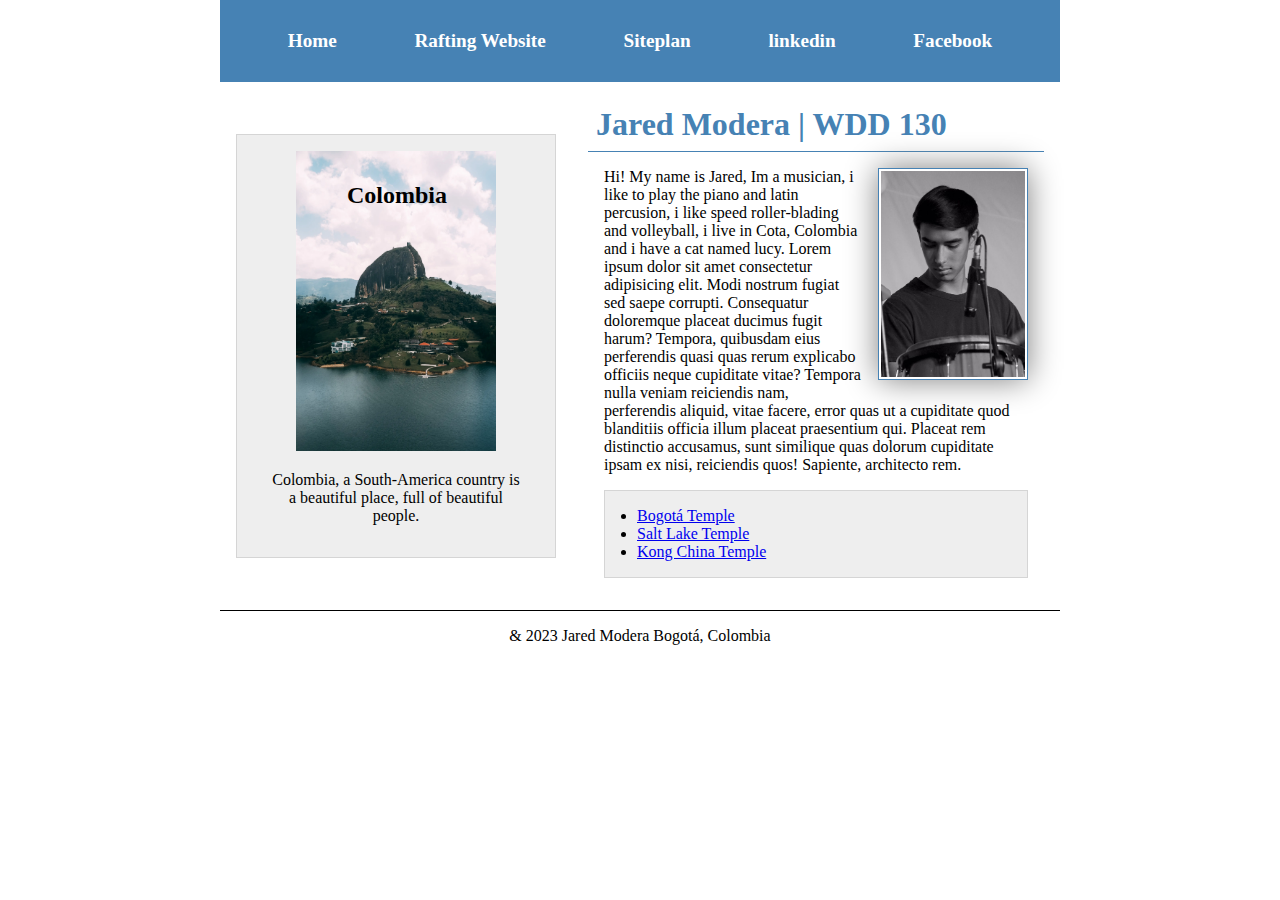
<file: index.html>
<!DOCTYPE html>
<html lang="en-US">
<head>
    <meta charset="utf-8">
    <meta name="viewport" content="width=device-width,initial-scale=1.0">
    <title>Jared Modera | WDD 130</title>
    <meta name="description" content="musician page work">
    <meta name="author" content="Jared Modera">
    <link rel="stylesheet" href="styles/styles.css">
</head>

<body>
    <header>
        <nav>
            <a href="#">Home</a>
            <a href="wwr/">Rafting Website</a>
            <a href="ww/site-plan-rafting.html">Siteplan</a>
            <a href="https://linkedin.com">linkedin</a>
            <a href="https://facebook.com">Facebook</a>
        </nav>
    </header>
    <div class="grid">
    <main>
        <h1>Jared Modera | WDD 130</h1>
        <img src="images/profile.jpg" alt="young man playing congas" width="200">
        <p>Hi! My name is Jared, Im a musician, i like to play the piano and latin percusion, i like speed roller-blading and volleyball, i live in Cota, Colombia and i have a cat named lucy. Lorem ipsum dolor sit amet consectetur adipisicing elit. Modi nostrum fugiat sed saepe corrupti. Consequatur doloremque placeat ducimus fugit harum? Tempora, quibusdam eius perferendis quasi quas rerum explicabo officiis neque cupiditate vitae? Tempora nulla veniam reiciendis nam, perferendis aliquid, vitae facere, error quas ut a cupiditate quod blanditiis officia illum placeat praesentium qui. Placeat rem distinctio accusamus, sunt similique quas dolorum cupiditate ipsam ex nisi, reiciendis quos! Sapiente, architecto rem. </p>
    <ul class="box indent">
        <li><a href="https://www.churchofjesuschrist.org/temples/details/bogota-colombia-temple?lang=eng" target="_blank">Bogotá Temple</a></li>
        <li><a href="https://www.churchofjesuschrist.org/temples/details/salt-lake-temple?lang=eng" target="_blank">Salt Lake Temple</a></li>
        <li><a href="https://www.churchofjesuschrist.org/temples/details/hong-kong-china-temple?lang=eng" target="_blank"> Kong China Temple</a></li>
    </ul>
    </main>
    <aside class="box">
        <h2>Colombia</h2>
        <img src="images/Peñon-Colombia.webp" alt="Peñon of Colombia">
        <p>Colombia, a South-America country is a beautiful place, full of beautiful people. </p>
    </aside>
    </div>
    <footer>
        <p>&amp; 2023 Jared Modera Bogotá, Colombia</p>
    </footer>
</body>
<!-- 03/05/2023 -->
</html>
</file>
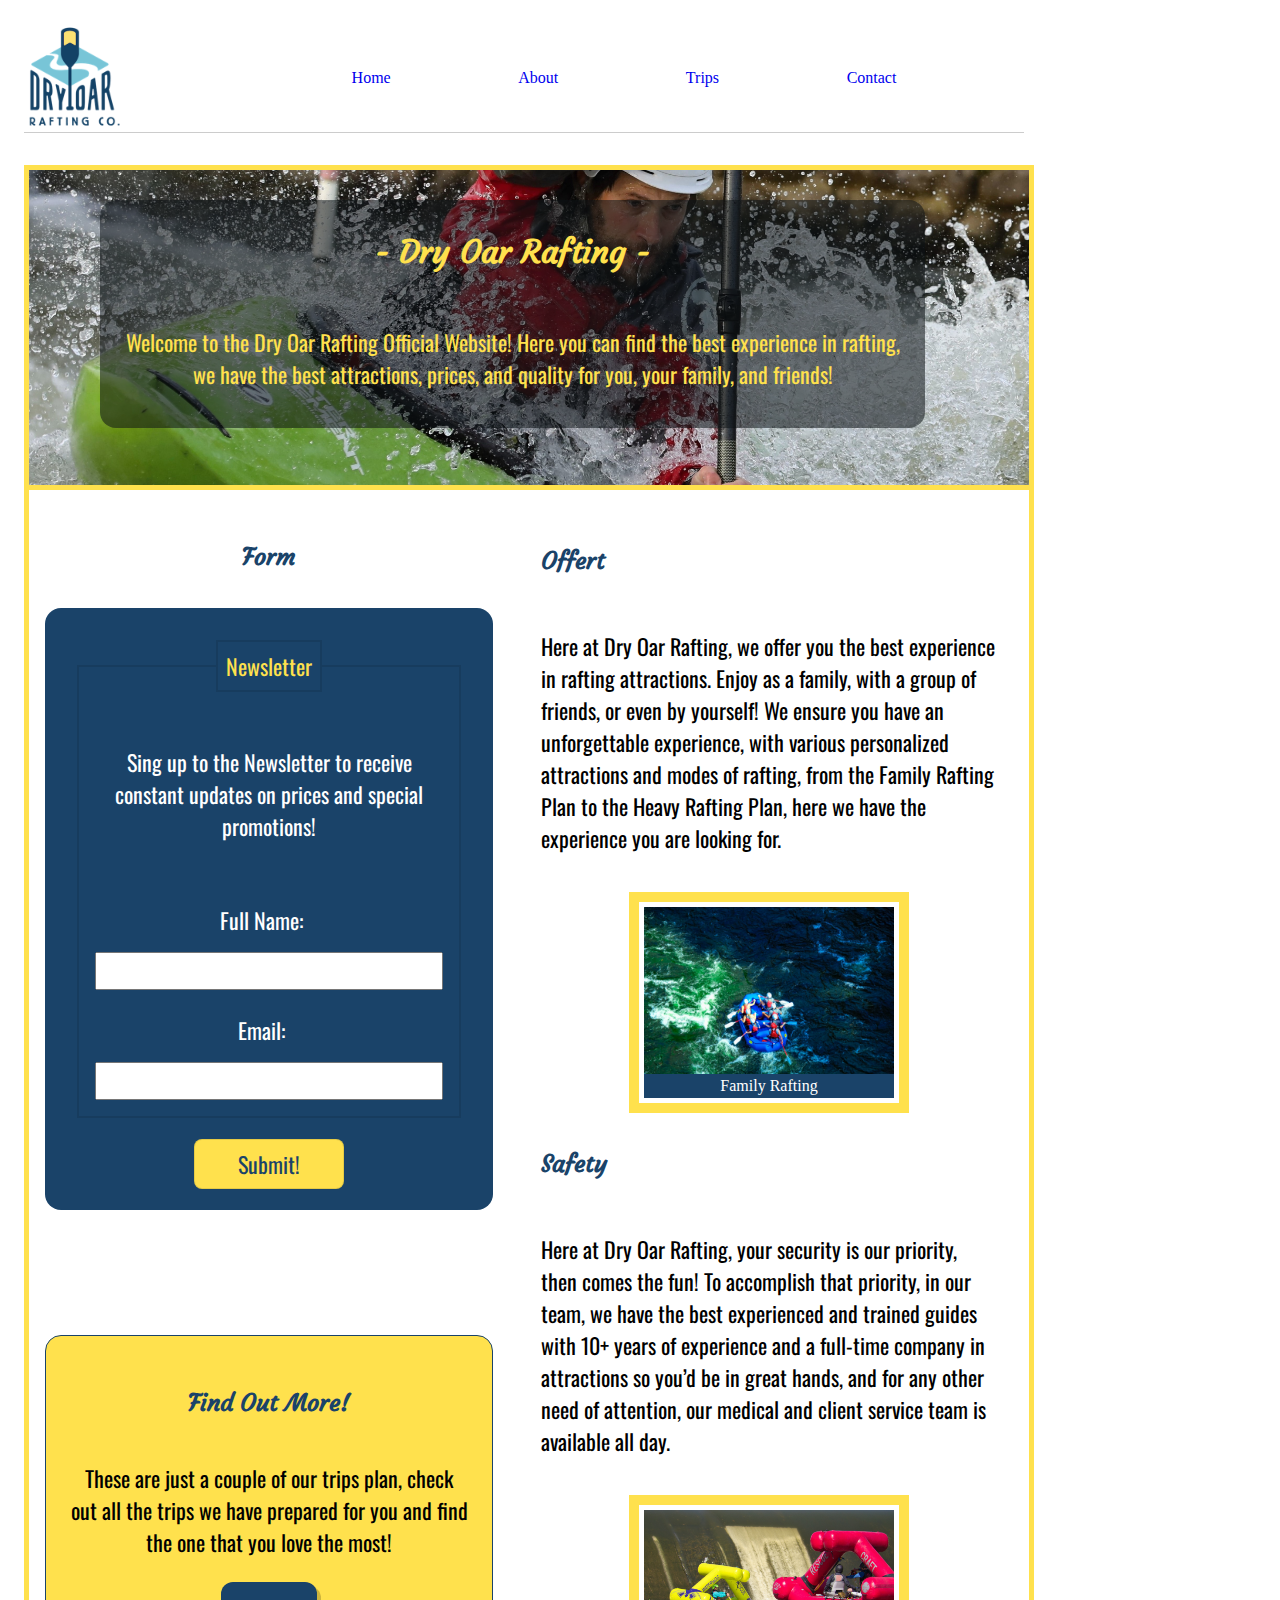
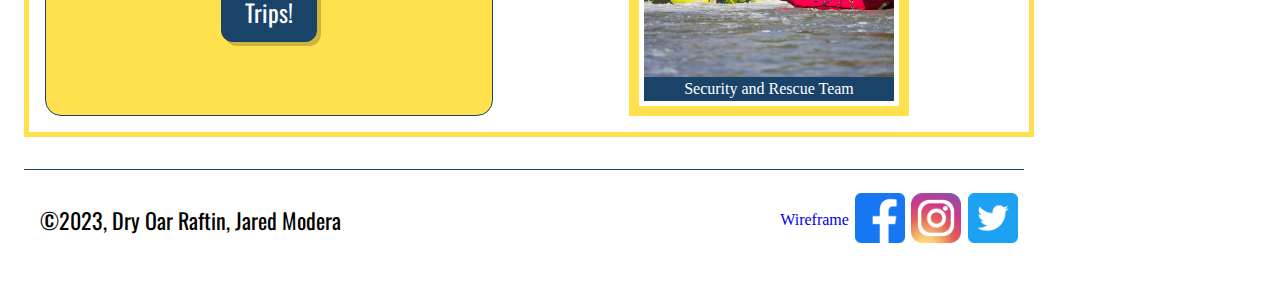
<file: wwr/index.html>
<!DOCTYPE html>
<html lang="en-US">
<head>
    <meta charset="UTF-8">
    <meta name="viewport" content="width=device-width, initial-scale=1.0">
    <title>Dry Oar Rafting - Index Page</title>
    <meta name="description" content="Welcome to our White Water Rafting Family! Find out more about us.">
    <meta name="author" content="Jared Modera">
    <link rel="stylesheet" href="styles/rafting.css">
</head>
<body>
    <header class="grid_1">
        <img src="images/logo.png" alt="Logo">
        <nav>
            <a href="index.html">Home</a>
            <a href="about.html">About</a>
            <a href="trips.html">Trips</a>
            <a href="contact.html">Contact</a>
        </nav>
    </header>
    <main class="index-main">
        <div class="index-hero">
            <img src="images/background-header-photo.jpg" alt="man with a red jacket in a boat, rafting">
            <article class="index-header">
                <h1>- Dry Oar Rafting - </h1>
                <p>Welcome to the Dry Oar Rafting Official Website! Here you can find the best experience in rafting, we have the best attractions, prices, and quality for you, your family, and friends!</p>
            </article>
        </div>
        <div class="index-grid">
        <section  class="form-section">
            <h2>Form</h2>
            <form class="index-form">
                <fieldset>
                    <legend>Newsletter </legend>
                    <p>Sing up to the Newsletter to receive constant updates on prices and special promotions!</p>
                    <div class="form-item column-index">
                        <label for="fullname">Full Name:</label>
                        <input type="text" id="fullname" name="fullname">
                    </div>
                    <div class="form-item column-index">
                        <label for="useremail">Email:</label>
                        <input type="email" id="useremail" name="useremail">
                    </div>
                </fieldset>
                <button type="submit">Submit!</button>
            </form>
        </section>
        <section class="index-information">
            <div>
                <h2>Offert</h2>
                <p>Here at Dry Oar Rafting, we offer you the best experience in rafting attractions. Enjoy as a family, with a group of friends, or even by yourself! We ensure you have an unforgettable experience, with various personalized attractions and modes of rafting, from the Family Rafting Plan to the Heavy Rafting Plan, here we have the experience you are looking for. </p>
                <figure><img src="images/trips-1.jpg" alt="Raftinf boat in water">
                    <figcaption>Family Rafting</figcaption>
                </figure>
            </div>
            <div>
                <h2>Safety</h2>
                <p>Here at Dry Oar Rafting, your security is our priority, then comes the fun! To accomplish that priority, in our team, we have the best experienced and trained guides with 10+ years of experience and a full-time company in attractions so you’d be in great hands, and for any other need of attention, our medical and client service team is available all day. </p>    
                <figure><img src="images/security-team-index.jpg" alt="Raftinf boat in water">
                    <figcaption>Security and Rescue Team</figcaption>
                </figure>
            </div> 
        </section>
        <div class="call-to-action index-cta">
            <h2>Find Out More!</h2>
            <p>These are just a couple of our trips plan, check out all the trips we have prepared for you and find the one that you love the most!</p>
            <a class="button-cta" href="trips.html">Trips!</a>
        </div>
        </div>
    </main>
    <footer>
        <p>&copy;2023, Dry Oar Raftin, Jared Modera</p>
        <nav class="social-links">
            <a href="images/Index-wwr-wireframe.png">Wireframe</a>
            <a href="https://facebook.com">
                <img src="images/facebook-logo.png" alt="Facebook" width = "50">
            </a>
            <a href="https://instagram.com">
                <img src="images/instagram-logo.png" alt="Instagram" width = "50">
            </a>
            <a href="https://twitter.com">
                <img src="images/twiter-logo.webp" alt="Twitter" width = "50"></a>
        </nav>
    </footer>
</body>
</html>
</file>
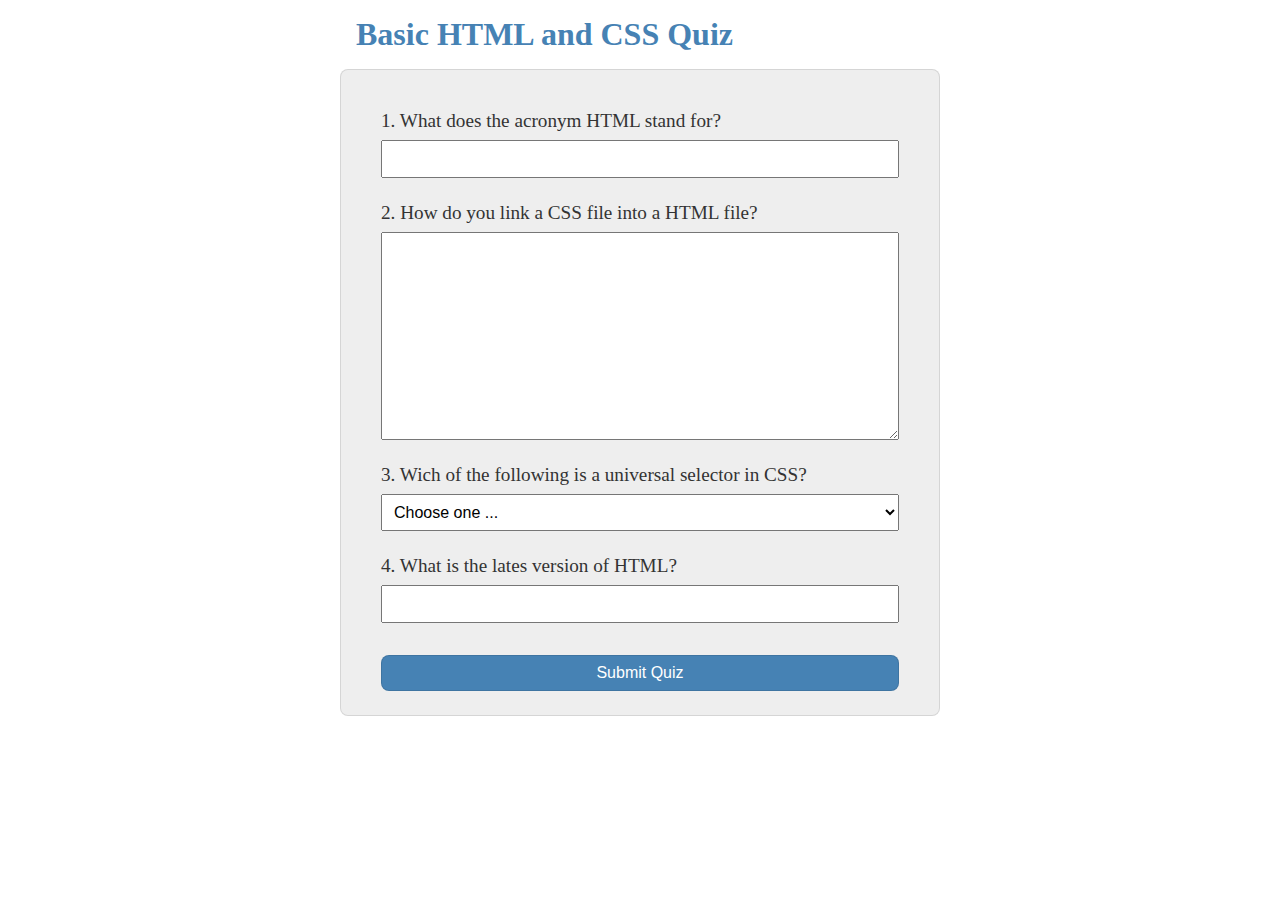
<file: quiz.html>
<!DOCTYPE html>
<html lang="en">
<head>
    <meta charset="UTF-8">
    <meta name="viewport" content="width=device-width, initial-scale=1.0">
    <title>Basic HTML and CSS Quiz | Jared Modera </title>
    <meta name="description" content="HTML and CSS Basic Quiz">
    <meta name="author" content="Jared Modera">
    <link rel="stylesheet" href="styles/quiz.css">
</head>

<body>
    <header>
        <h1>Basic HTML and CSS Quiz</h1>
    </header>
    <main>
        <form>
            <fieldset>
                <label for="q1">1. What does the acronym HTML stand for?</label>
                <input type="text" id="q1" name="q1">
                
                <label for="q2">2. How do you link a CSS file into a HTML file?</label>
                <textarea name="q2" id="q2" cols="30" rows="10"></textarea>
                
                <label for="q3">3. Wich of the following is a universal selector in CSS?</label>
                <select name="q3" id="q3">
                    <option value="" selected disabled>Choose one ...</option>
                    <option value=":hover">:hover</option>
                    <option value="*">*</option>
                    <option value="main">main</option>
                    <option value=":root">:root</option>
                </select>

                <label for="q4">4. What is the lates version of HTML?</label>
                <input type="number" name="q4" id="q4">
            </fieldset>

            <button type="submit">Submit Quiz</button>
        </form>
    </main>
</body>
</html>
</file>
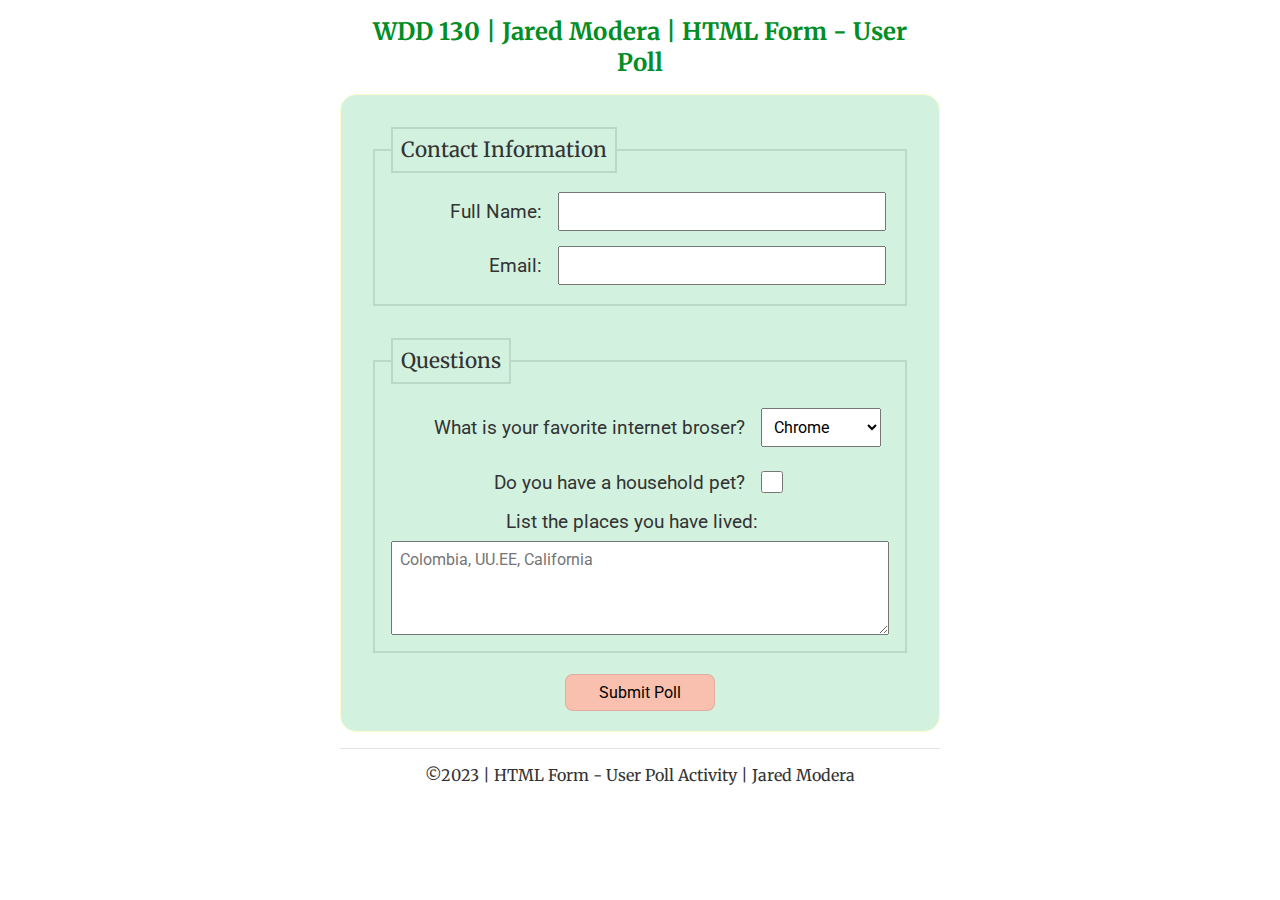
<file: week05/poll-form.html>
<!DOCTYPE html>
<html lang="en">
<head>
    <meta charset="UTF-8">
    <meta name="viewport" content="width=device-width, initial-scale=1.0">
    <title>WDD 130 | HTML Form - User Poll</title>
    <link rel="stylesheet" href="styles/poll-form.css">
</head>
<body>
    <header>
        <h1>WDD 130 | Jared Modera | HTML Form - User Poll</h1>
    </header>

    <main>
        <form>
            <fieldset>
                <legend>Contact Information</legend>
                <!-- form elements will go here -->

                <!-- first way to do it -->
                <div class="form-item column2">
                    <label for="fullname">Full Name:</label>
                    <input type="text" id="fullname" name="fullname">
                </div>
                
                <div class="form-item column2">
                    <label for="useremail">Email:</label>
                    <input type="email" id="useremail" name="useremail">
                </div>
                <!-- Alternative way to do it  -->
                <!-- <label>Email: <input type="email" name="useremail"></label> -->
            </fieldset>
            <fieldset>
                <legend>Questions</legend>
                <!-- form elements will go here -->

                <div class="form-item column1">
                    <label for="browser">What is your favorite internet broser?</label>
                    <select name="browser" id="browser">
                        <option value="chrome">Chrome</option>
                        <option value="firefox">Firefox</option>
                        <option value="explorer">Explorer</option>
                        <option value="safari">Safari</option>
                        <option value="other">Other</option>
                    </select>
                </div>
                <div class="form-item column1">
                    <label for="pet">Do you have a household pet?</label>
                    <input type="checkbox" id="pet" name="pet">
                </div>
                <label for="feedback">List the places you have lived:</label>
                <textarea id="feedback" name="feedback" rows="4" placeholder="Colombia, UU.EE, California"></textarea>
            </fieldset>
            <button type="submit">Submit Poll</button>
        </form>
    </main>
    <footer>
        <p>&copy;2023 | HTML Form - User Poll Activity | Jared Modera</p>
    </footer>
</body>
</html>
</file>
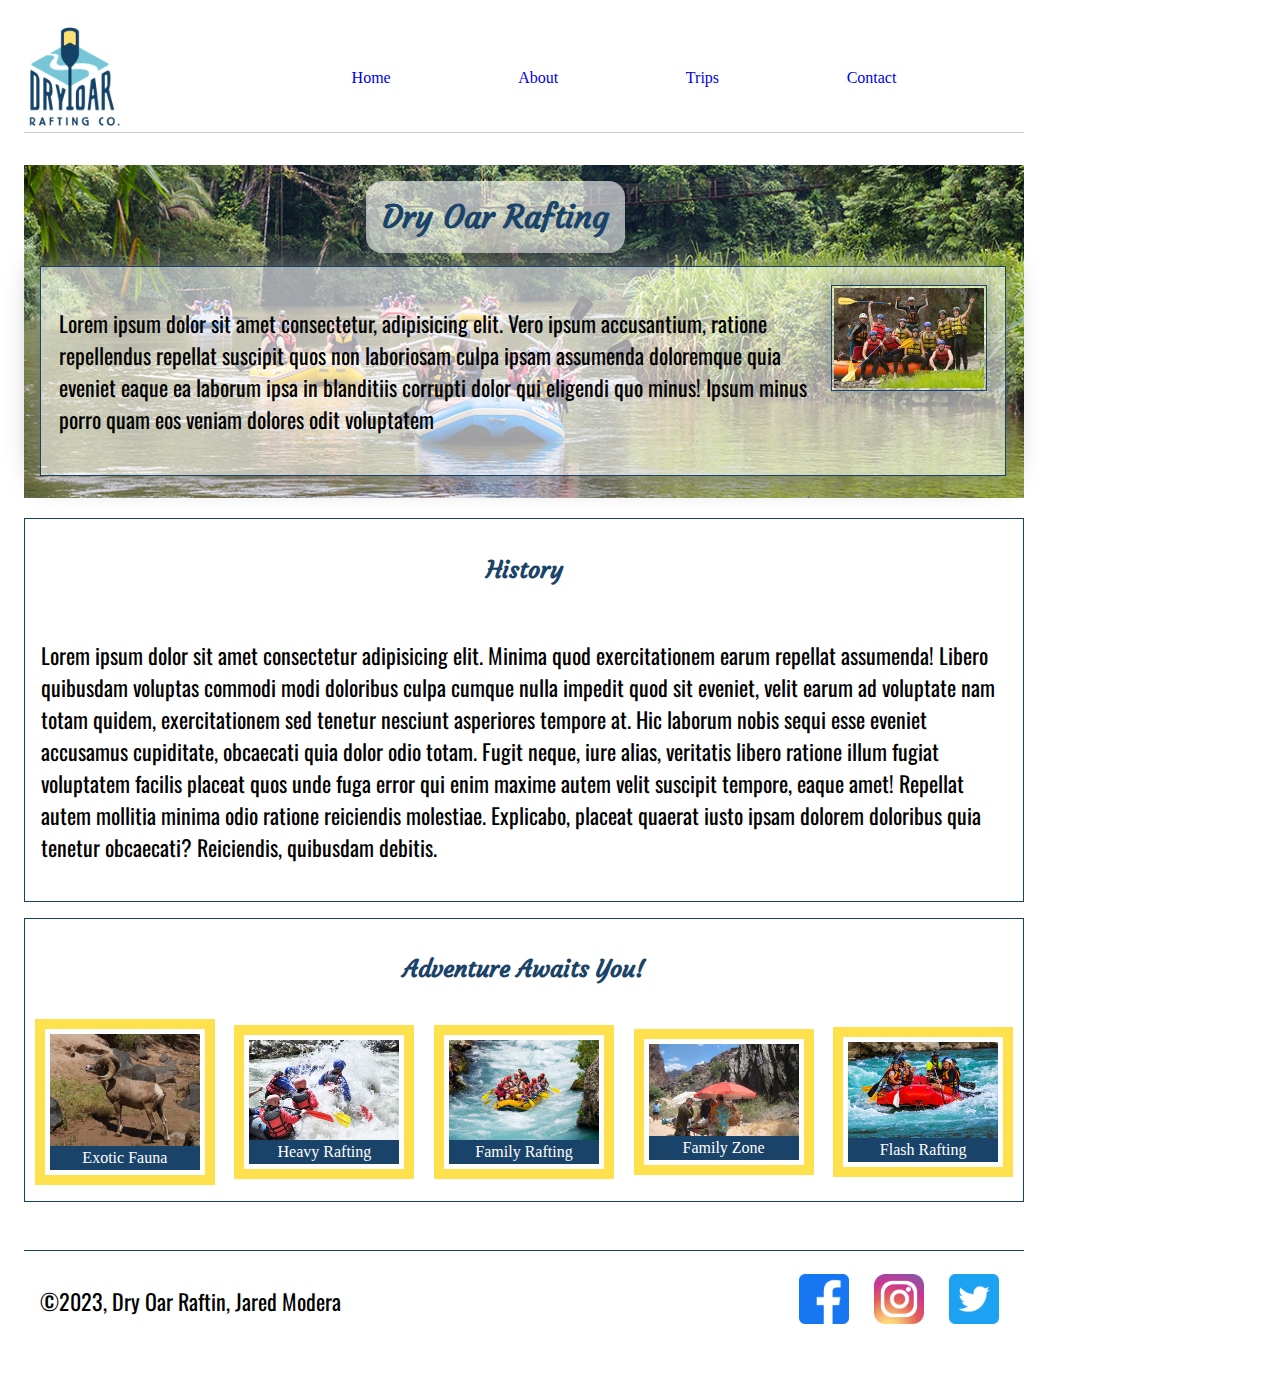
<file: wwr/about.html>
<!DOCTYPE html>
<html lang="en-US">
<head>
    <meta charset="UTF-8">
    <meta name="viewport" content="bdth=device-width, initial-scale=1.0">
    <title>Dry Oar Rafting - About Us</title>
    <meta name="description" content="description">
    <meta name="author" content="Jared Modera">
    <link rel="stylesheet" href="styles/rafting.css">
</head>
<body>
    <header class="grid_1">
        <img src="images/logo.png" alt="Logo">
        <nav>
            <a href="index.html">Home</a>
            <a href="about.html">About</a>
            <a href="trips.html">Trips</a>
            <a href="contact.html">Contact</a>
        </nav>
    </header>
    <main class="about-main">
        <div class="hero">
            <img src="images/hero.jpg" alt="Background">
            <h1 class="h1-about">Dry Oar Rafting</h1>
            <article class="header-about">
                <img src="images/happy-clients.jpg" alt="Happy Clients" >
                <p>Lorem ipsum dolor sit amet consectetur, adipisicing elit. Vero ipsum accusantium, ratione repellendus repellat suscipit quos non laboriosam culpa ipsam assumenda doloremque quia eveniet eaque ea laborum ipsa in blanditiis corrupti dolor qui eligendi quo minus! Ipsum minus porro quam eos veniam dolores odit voluptatem </p>
            </article>
        </div>
        <section class="section_1">
            <h2>History</h2>
            <p>Lorem ipsum dolor sit amet consectetur adipisicing elit. Minima quod exercitationem earum repellat assumenda! Libero quibusdam voluptas commodi modi doloribus culpa cumque nulla impedit quod sit eveniet, velit earum ad voluptate nam totam quidem, exercitationem sed tenetur nesciunt asperiores tempore at. Hic laborum nobis sequi esse eveniet accusamus cupiditate, obcaecati quia dolor odio totam. Fugit neque, iure alias, veritatis libero ratione illum fugiat voluptatem facilis placeat quos unde fuga error qui enim maxime autem velit suscipit tempore, eaque amet! Repellat autem mollitia minima odio ratione reiciendis molestiae. Explicabo, placeat quaerat iusto ipsam dolorem doloribus quia tenetur obcaecati? Reiciendis, quibusdam debitis.</p> 
        </section>
        <section class="section_2">
            <h2>Adventure Awaits You!</h2>
            
            <figure><img src="images/representing-image-new.jpg" alt="Representive Image">
                <figcaption>Exotic Fauna</figcaption>
            </figure>
            <figure><img src="images/representing-image-2.jpg" alt="Representive Image">
                <figcaption>Heavy Rafting</figcaption>
            </figure>
            <figure><img src="images/representing-image-3.jpg" alt="Representive Image">
                <figcaption>Family Rafting</figcaption>
            </figure>
            <figure><img src="images/representing-image-4.jpg" alt="Representive Image">
                <figcaption>Family Zone</figcaption>
            </figure>
            <figure><img src="images/representing-image-5.jpg" alt="Representive Image">
                <figcaption>Flash Rafting</figcaption>
            </figure>
            
            
            
            
        </section>
    </main>
    <footer>
        <p>&copy;2023, Dry Oar Raftin, Jared Modera</p>
        <nav class="social-links">
            <a href="https://facebook.com">
                <img src="images/facebook-logo.png" alt="Facebook" width = "50">
            </a>
            <a href="https://instagram.com">
                <img src="images/instagram-logo.png" alt="Instagram" width = "50">
            </a>
            <a href="https://twitter.com">
                <img src="images/twiter-logo.webp" alt="Twitter" width = "50"></a>
        </nav>
    </footer>
</body>
</html>
</file>
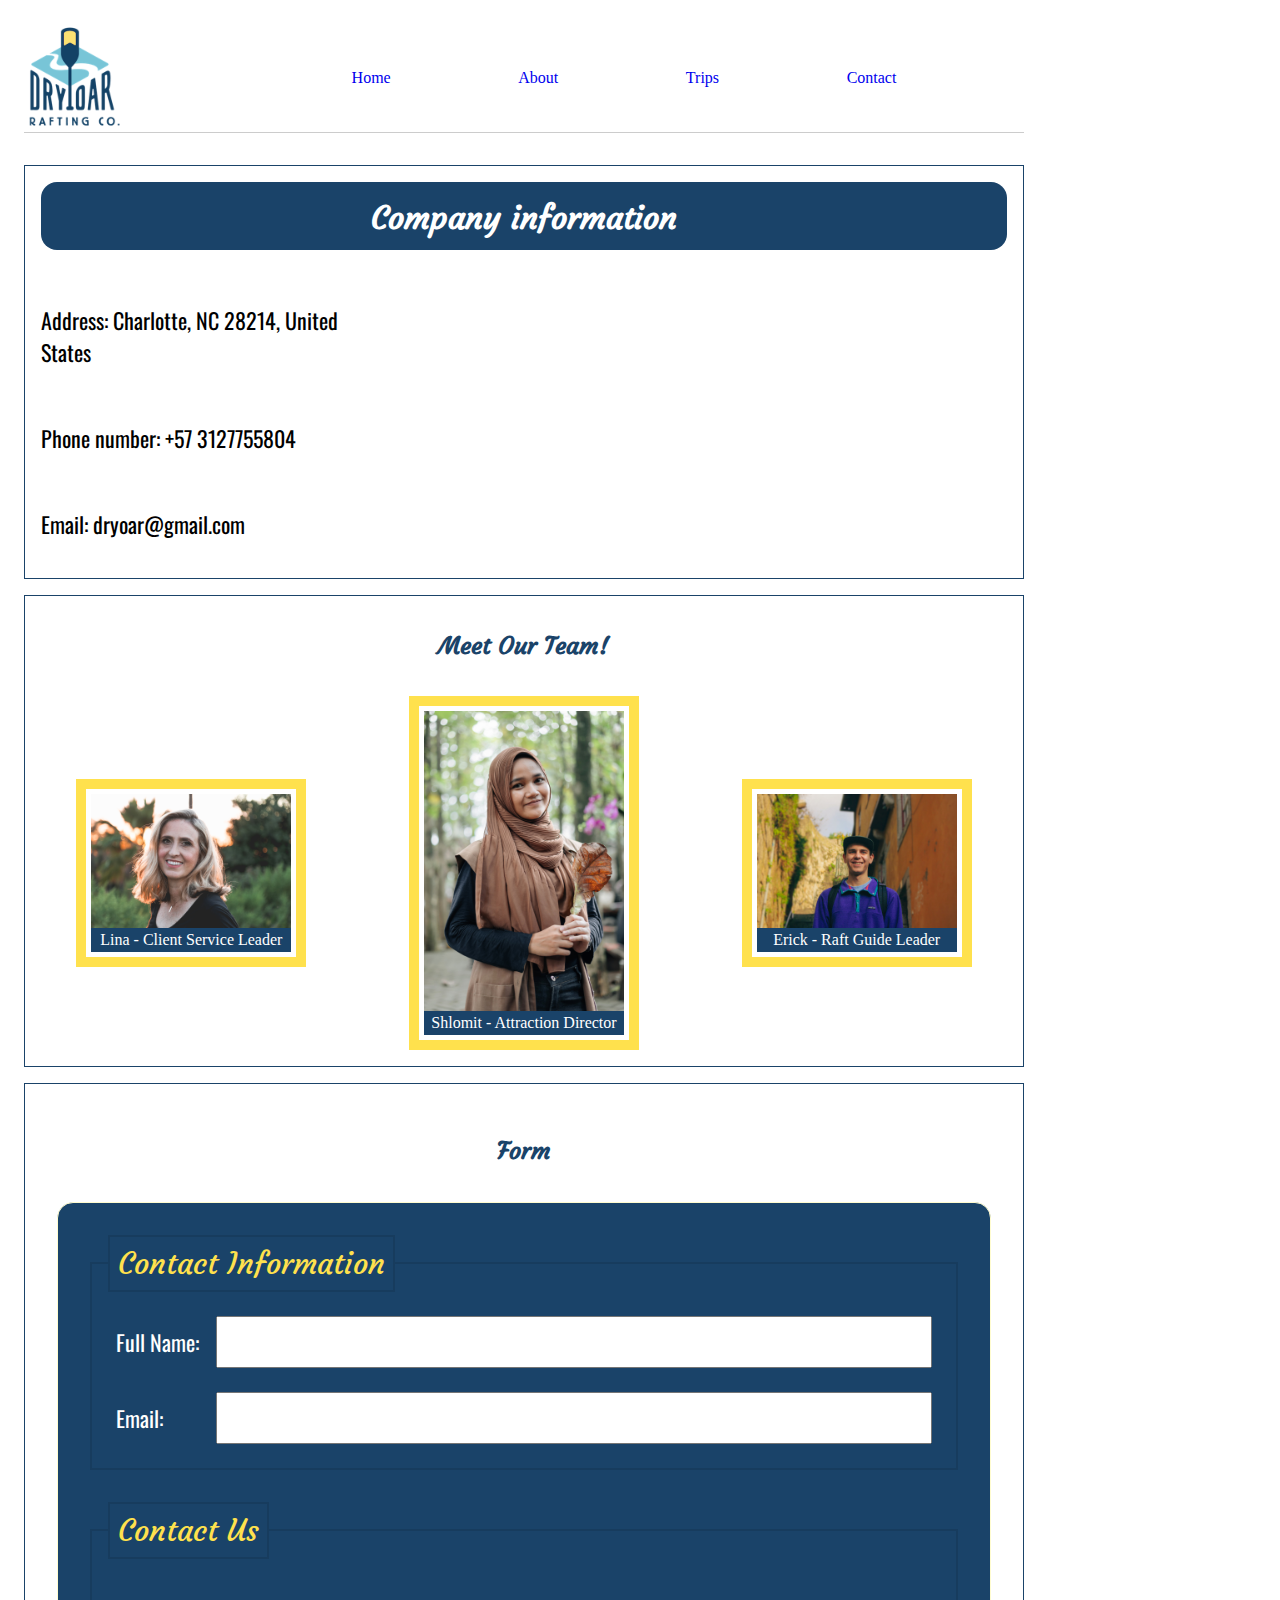
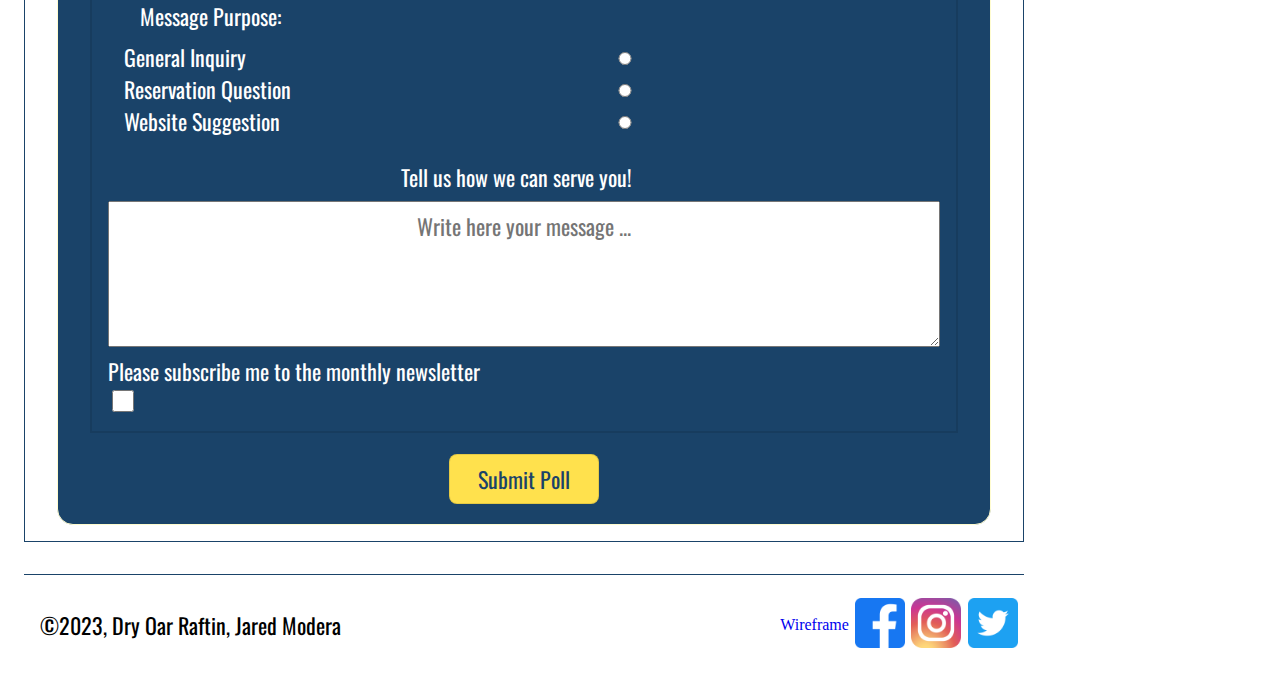
<file: wwr/contact.html>
<!DOCTYPE html>
<html lang="en-US">
<head>
    <meta charset="UTF-8">
    <meta name="viewport" content="width=device-width, initial-scale=1.0">
    <title>Dry Oar Rafting - Contact Us</title>
    <meta name="description" content="Get in comunication with our client's service team">
    <meta name="author" content="Jared Modera">
    <link rel="stylesheet" href="styles/rafting.css">
</head>
<body>
    <header class="grid_1">
        <img src="images/logo.png" alt="Logo">
        <nav>
            <a href="index.html">Home</a>
            <a href="about.html">About</a>
            <a href="trips.html">Trips</a>
            <a href="contact.html">Contact</a>
        </nav>
    </header>
    <main class="contact-main">
        <div class="information">

            <h1 class="h1-2">Company information</h1>
            <div class="company-information">
                <p>Address: Charlotte, NC 28214, United States</p>
                <p>Phone number: +57 3127755804</p>
                <p>Email: dryoar@gmail.com</p>
            </div>
            <div class="map">
                <iframe src="https://www.google.com/maps/embed?pb=!1m16!1m12!1m3!1d52061.47579217423!2d-80.9729092408237!3d35.35956136788378!2m3!1f0!2f0!3f0!3m2!1i1024!2i768!4f13.1!2m1!1srafting!5e0!3m2!1ses!2sco!4v1684530244201!5m2!1ses!2sco" width="600" height="450" style="border:0;" allowfullscreen="" loading="lazy" referrerpolicy="no-referrer-when-downgrade"></iframe>
            </div>

        </div>
        <section class="employees">
            <h2>Meet Our Team!</h2>
            
            <figure><img src="images/happy-employee1.jpg" alt="Happy employee">
                <figcaption>Lina - Client Service Leader</figcaption>
            </figure>
            <figure><img src="images/happy-employee2.jpg" alt="Happy employee">
                <figcaption>Shlomit - Attraction Director</figcaption>
            </figure>
            <figure><img src="images/happy-employee3.jpg" alt="Happy employee">
                <figcaption>Erick - Raft Guide Leader</figcaption>
            </figure>   
        </section>

        <section class="universal-form">
            <h2>Form</h2>
            <form class="contact-form">
                <fieldset>
                    <legend>Contact Information</legend>
                    <div class="form-item column1">
                        <label for="fullname">Full Name:</label>
                        <input type="text" id="fullname" name="fullname">
                    </div>
                    <div class="form-item column1">
                        <label for="useremail">Email:</label>
                        <input type="email" id="useremail" name="useremail">
                    </div>
                </fieldset>
                <fieldset>
                    <legend>Contact Us</legend>
                    <!-- form elements will go here -->
                    <div class="form-item column2">
                        <p>Message Purpose:</p>
                        <label for="radio-button1">General Inquiry</label>
                        <input type="radio" id="radio-button1" name="radio-button" value="General Inquiry">
                        <label for="radio-button2">Reservation Question</label>
                        <input type="radio" id="radio-button2" name="radio-button" value="Reservation Question">
                        <label for="radio-button3">Website Suggestion</label>
                        <input type="radio" id="radio-button3" name="radio-button" value="Website Suggestion">
                    </div>

                    <label for="user-text">Tell us how we can serve you!</label>
                    <textarea id="user-text" name="user-text" rows="4" placeholder="Write here your message ..."></textarea>
    
                    <div class="form-item column3">
                        <label for="suscription">Please subscribe me to the monthly newsletter</label>
                        <input type="checkbox" id="suscription" name="suscription">
                    </div>
                </fieldset>
                <button type="submit">Submit Poll</button>
            </form>
        </section>

    </main>
    <footer>
        <p>&copy;2023, Dry Oar Raftin, Jared Modera</p>
        <nav class="social-links">
            <a href="images/contact-us-page-wireframe.png">Wireframe</a>
            <a href="https://facebook.com">
                <img src="images/facebook-logo.png" alt="Facebook" width = "50">
            </a>
            <a href="https://instagram.com">
                <img src="images/instagram-logo.png" alt="Instagram" width = "50">
            </a>
            <a href="https://twitter.com">
                <img src="images/twiter-logo.webp" alt="Twitter" width = "50"></a>
        </nav>
    </footer>
</body>
</html>
</file>
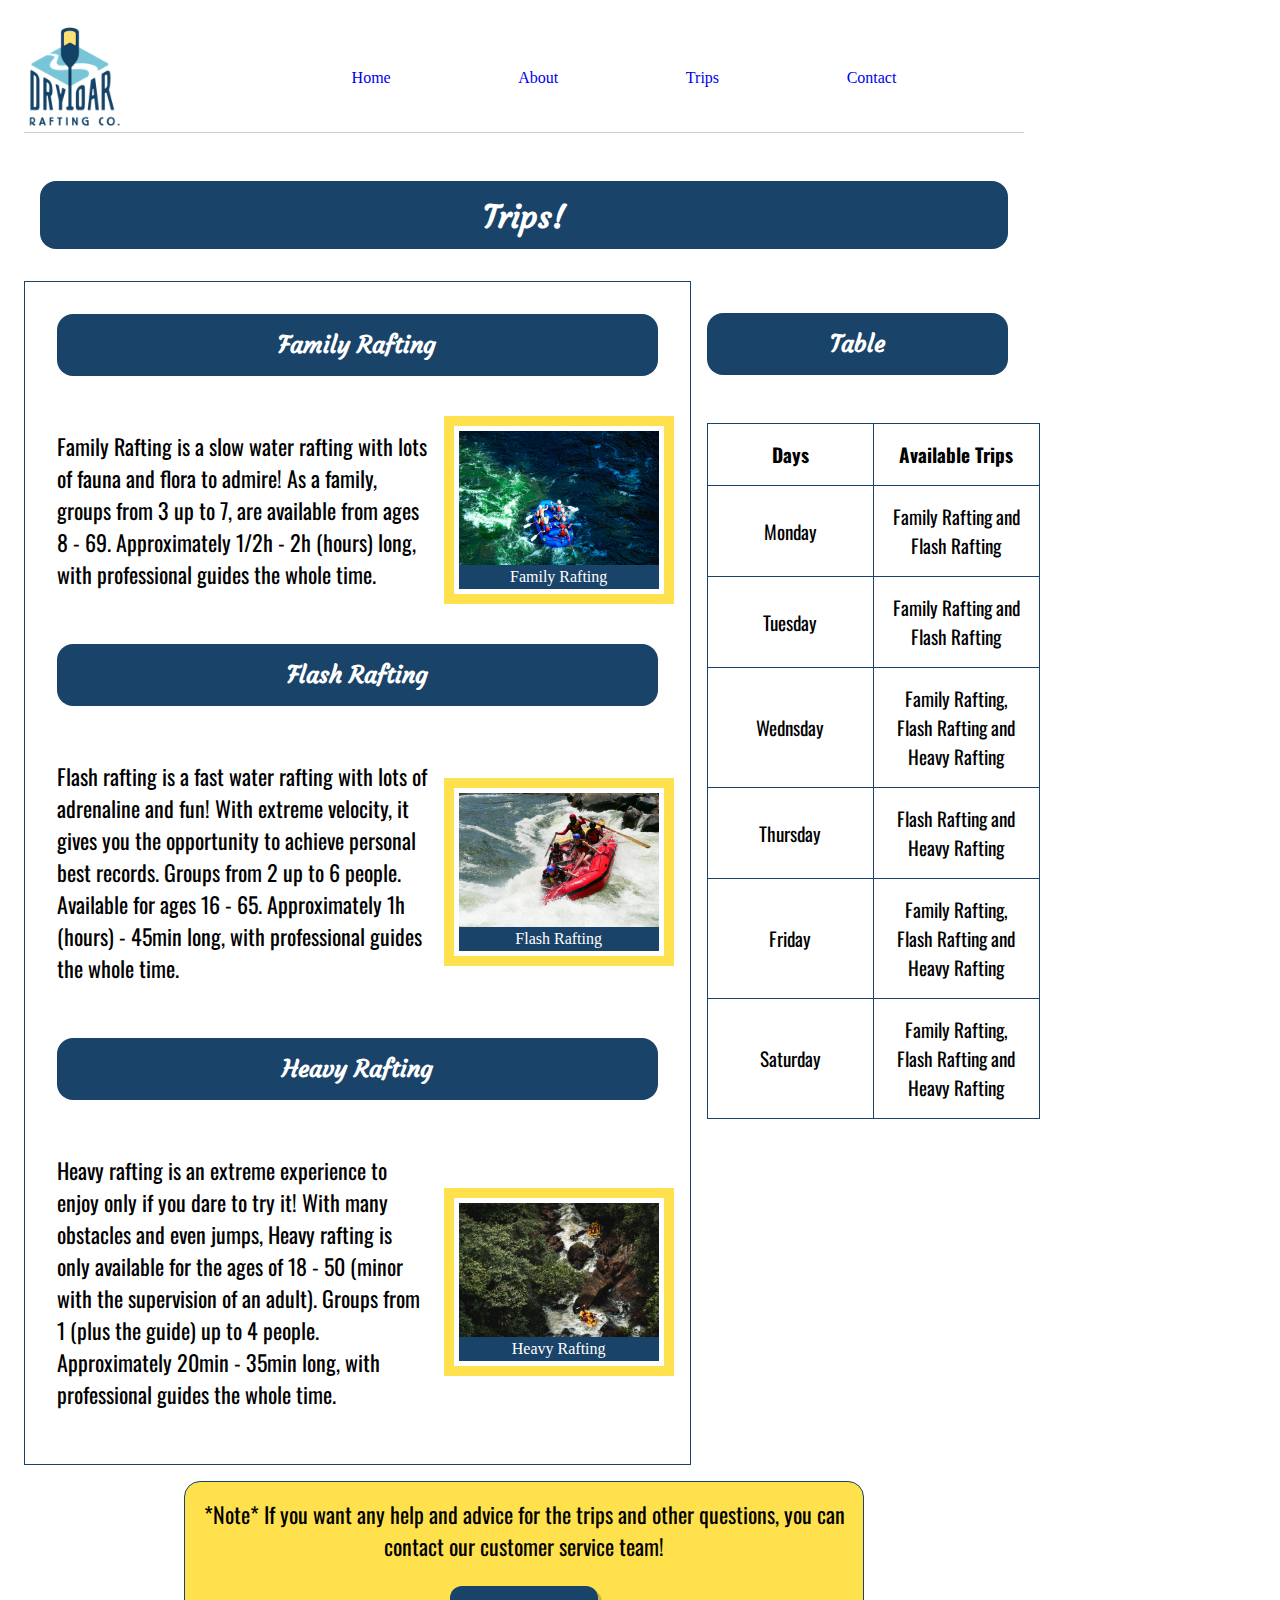
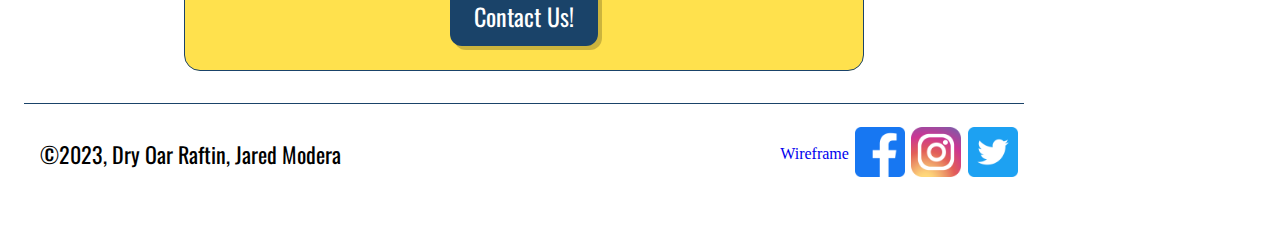
<file: wwr/trips.html>
<!DOCTYPE html>
<html lang="en-US">
<head>
    <meta charset="UTF-8">
    <meta name="viewport" content="width=device-width, initial-scale=1.0">
    <title>Dry Oar Rafting - Trips Page</title>
    <meta name="description" content="Find out the many advntures awaiting for you!">
    <meta name="author" content="Jared Modera">
    <link rel="stylesheet" href="styles/rafting.css">
</head>
<body>
    <header class="grid_1">
        <img src="images/logo.png" alt="Logo">
        <nav>
            <a href="index.html">Home</a>
            <a href="about.html">About</a>
            <a href="trips.html">Trips</a>
            <a href="contact.html">Contact</a>
        </nav>
    </header>
    <main class="trips-main">
        <div class="trips-grid">
            <h1>Trips!</h1>
        <section class="trips">
            
            <div>
                <h2>Family Rafting</h2>
                <p>Family Rafting is a slow water rafting with lots of fauna and flora to admire! As a family, groups from 3 up to 7, are available from ages 8 - 69. Approximately 1/2h - 2h (hours) long, with professional guides the whole time.</p>
                <figure><img src="images/trips-1.jpg" alt="Raftinf boat in water">
                    <figcaption>Family Rafting</figcaption>
                </figure>
            </div>
            <div>
                <h2>Flash Rafting</h2>
                <p>Flash rafting is a fast water rafting with lots of adrenaline and fun! With extreme velocity, it gives you the opportunity to achieve personal best records. Groups from 2 up to 6 people. Available for ages 16 - 65. Approximately 1h (hours) - 45min long, with professional guides the whole time.</p>    
                <figure><img src="images/trips-2.jpg" alt="Raftinf boat in water">
                    <figcaption>Flash Rafting</figcaption>
                </figure>
            </div>
            <div>
                <h2>Heavy Rafting</h2>
                <p>Heavy rafting is an extreme experience to enjoy only if you dare to try it! With many obstacles and even jumps, Heavy rafting is only available for the ages of 18 - 50 (minor with the supervision of an adult). Groups from 1 (plus the guide) up to 4 people. Approximately 20min - 35min long, with professional guides the whole time.</p>    
            <figure><img src="images/trips-3.jpg" alt="Raftinf boat in water">
                <figcaption>Heavy Rafting</figcaption>
            </figure>
            </div>   
        </section>
        <section  class="table">
            <h2>Table</h2>
            <table style="width: 100%"> <!--  colpase border -->
                <tr>
                    <th style="width:50%">Days</th>
                    <th>Available Trips</th>
                </tr>
                <tr>
                    <td>Monday</td>
                    <td>Family Rafting and Flash Rafting</td>
                </tr>
                <tr>
                    <td>Tuesday</td>
                    <td>Family Rafting and Flash Rafting</td>
                </tr>
                <tr>
                    <td>Wednsday</td>
                    <td>Family Rafting, Flash Rafting and Heavy Rafting</td>
                </tr>
                <tr>
                    <td>Thursday</td>
                    <td>Flash Rafting and Heavy Rafting</td>
                </tr>
                <tr>
                    <td>Friday</td>
                    <td>Family Rafting, Flash Rafting and Heavy Rafting</td>
                </tr>
                <tr>
                    <td>Saturday</td>
                    <td>Family Rafting, Flash Rafting and Heavy Rafting</td>
                </tr>
            </table>
        </section>
        </div>
        <div class="call-to-action">
            <p>*Note* If you want any help and advice for the trips and other questions, you can contact our customer service team! </p>
            <a class="button-cta" href="contact.html">Contact Us!</a>
        </div>
    </main>
    <footer>
        <p>&copy;2023, Dry Oar Raftin, Jared Modera</p>
        <nav class="social-links">
            <a href="images/trips-page-wireframe.png">Wireframe</a>
            <a href="https://facebook.com">
                <img src="images/facebook-logo.png" alt="Facebook" width = "50">
            </a>
            <a href="https://instagram.com">
                <img src="images/instagram-logo.png" alt="Instagram" width = "50">
            </a>
            <a href="https://twitter.com">
                <img src="images/twiter-logo.webp" alt="Twitter" width = "50"></a>
        </nav>
    </footer>
</body>
</html>
</file>
<file: styles/styles.css>
* {
    margin: 0;
    padding: 0;
    box-sizing: border-box;
}

header, .grid, footer {
    max-width: 840px;
    margin: 0 auto; 
}

nav {
    background-color: steelblue;
    padding: 10px;
    display: flex;
    justify-content: space-evenly;
    align-items: center;
}

nav a {
    display: block;
    padding: 20px;
    font-size: 1.2rem;
    font-weight: 700;
    color: #fff;
    text-decoration: none;
}

h1 {
    color: steelblue;
    padding: .5rem;
    border-bottom: 1px solid steelblue;
}

main {
    grid-column: 2/3;
    margin: 1rem;
}

main img {
    width: 150px;
    height: auto;
    border: 1px solid steelblue;
    padding: 2px;
    box-shadow: 0 0 30px gray;
    float: right;
    margin: 1rem 1rem 1rem 1rem; /* 0 top 0 rigth 1 bottom 1 left */
}

aside {
    position: relative;
    width: 20em;
    text-align: center;
    grid-column: 1/2;
    grid-row: 1/2;
}

aside img {
    width: 200px;
    height: auto;
}

aside h2 {
    position: absolute;
    top: 47px;
    left: 110px;
}

p {
    padding: 0;
    margin: 1rem;
}

footer {
    /* margin: 1em; */
    border-top: 1px solid #000;
    text-align: center;
}

/* Class Selectors */

.box {
    margin: 1rem;
    border: 1px solid rgba(0, 0, 0, .1);
    padding: 1rem;
    background-color: #eee;
    color: #000;
}

.indent {
    padding-left: 2rem;
}

.grid {
    display: grid;
    align-items: center;
}
</file>
<file: wwr/styles/rafting.css>
@import url("https://fonts.googleapis.com/css2?family=Courgette&family=Oswald:wght@300&display=swap");

:root {
    --primary-color: #0D1317;
    --secondary-color: #1A4369;
    --accent1-color: #FFFFFF;
    --accent2-color: #1A4369;

    --heading-font: "courgette", hand;
    --paragraph-font: "Oswald", serif;

    --nav-background-color: #1A4369;
    --nav-link-color:  #1A4369;
    --nav-hover-link-color:#FFFFFF;
    --nav-hover-background-color: #0D1317;
    --button-hover-bacground-color: #FFE14D;
}

body {
    display: grid;
}

div .information {
    border: 1px #0D1317;
    margin: 1rem;
    padding: 1rem;
}
h1, h2, h3, h4, h5, h6 {
    padding: 1rem;
    font-family: var(--heading-font);
}

.h1-about {
    position: absolute;
    color:  #1A4369;
    top: 165px;
    background-color: #ffffff9d;
    left: 350px;
}

h1, h2 {
    color:  #1A4369;
}


h1 .h1_2 {
    position: relative;
}

p {
    padding: 1rem;
    font-family: "Oswald", serif;
}

/* article p {
    text-align: justify;
} */

header {
    display: grid;
    max-width: 1000px;
    background-color: #FFFFFF;
    grid-template-columns: 200px 1fr;
    align-items: center;
    border-bottom: 1px solid #ccc;
    margin: 1rem 1rem 1rem 1rem;
    
}

nav {
    display: flex;
    justify-content: space-evenly;
    align-items: center;
    text-align: right;
}

nav a {
    text-decoration: none;
}

main {
    max-width: 1000px;
    
}

/* img {
    
} */

.about-main {
    margin: 1rem;
}
.header-about {
    /* 
    margin: 1rem auto;
    background-color: #1A4369;
    padding: 1rem;
    border: 1px rgba(0, 0, 0, 1);
    position: absolute; */
    border: 1px solid #1A4369;
    padding: 2px;
    box-shadow: 0 0 30px gray;
    float: right;
    margin: 1rem 1rem 1rem 1rem;
    position: absolute;
    top: 250px;
    background-color:#ffffff9d;
    width: 960px;

}

.header-about img {
    width: 150px;
    height: auto;
    border: 1px solid #1A4369;
    padding: 2px;
    box-shadow: 0 0 30px gray;
    float: right;
    margin: 1rem 1rem 1rem 1rem;
}

figure {
    border: 10px solid #FFE14D;
    display: flex;
    flex-flow: column;
    padding: 5px;
    max-width: 250px;
    margin: auto;
}

figcaption {
    background-color: #1A4369;
    color: #fff;
    padding: 3px;
    text-align: center;
}

/* form styling */
.universal-form {
    margin: 0;
    padding: 0;
    box-sizing: border-box;
}
.contact-main {
    margin: 1rem;
}
.contact-form {
    width: 900px;
    margin: 0 auto;
    padding: 1rem;
    border: 1px solid#fffccf;
    border-radius: 1rem;
    background-color: #1A4369;
    color: #FFF;
    display: grid;
    
}

.contact-form fieldset {
    display: grid;
    grid-gap: .5rem;
    margin: 1rem;
    border: 2px solid rgb(0, 0, 0, 0.1);
    padding: 1rem;
}

.contact-form legend {
    font-size: 30px;
    border: 2px solid rgb(0, 0, 0, 0.1);
    padding: .5rem;
    font-family: "courgette", hand;
    color: #FFE14D;
}

.contact-form label, input, button, select, textarea {
    font-family: "Oswald", serif;
    font-size: 22px;
}

.contact-form label {
    text-align: left;
    padding-right: 1rem;
}

label[for="user-text"] {
    text-align: center;
}

label[for="radio-button1 "] {
    grid-area: 2 / 1 / 2 / 3;
}

input[type="checkbox"] {
    width: 22px;
    height: 22px;
    vertical-align: bottom;
}

.contact-form input, select, textarea {
    padding: .5rem;
}


button {
    width: 150px;
    text-align: center;
    font-size: 22px;
    margin: .3rem auto;
    border: 1px solid rgb(0, 0, 0, 0.1);
    padding: .5rem;
    border-radius: .5rem;
    color: #1A4369;
    background-color: #FFE14D;
    
}

button:hover { 
    background-color: #B3282F;
    color: #FFF;
}

/* Trips page  */

.trips-main {
    margin: 1rem;
}

table, th, td {
    border: 1px solid #1A4369;
    border-collapse: collapse;
    margin: 3rem .5rem 1rem 1rem;
    padding: 1rem;
    font-size: 1.2rem;
    font-family: "Oswald", serif;
    text-align: center;
}

/* footer */
footer {
    display: grid;
    max-width: 1000px;
    grid-template-rows: 100px;
    grid-template-columns: 3fr 1fr;
    text-align: center;
    align-items: center;
    margin: 1rem;
    border-top: 1px solid #1A4369;
}

footer p {
    align-items: center;
    justify-content: center;
    grid-column-start: 1;
    grid-column-end: 3;
    grid-row-start: 1;
    grid-row-end: 1;
}
footer img {
    justify-items: end;
    
}


/* Class Selectors */
.section_1 {
    text-align: center;
    margin: 1rem auto;
    border: 1px solid #1A4369;
}

.section_1 h2 {
    padding: 1rem;
    margin-bottom: 0%;
}

.section_2 {
   display: grid; 
   margin: 1rem auto;
   padding-bottom: 1rem;
   border: 1px solid #1A4369;
   text-align: center;
   grid-template-columns: repeat(5, 1fr);
   grid-template-rows: 100px 1fr;
   align-items: center;
   justify-content: center;
}
.section_2 h2 {
    grid-column-start: 1;
    grid-column-end: 6;
}
.section_2 img {
    width: 150px;
    height: auto;
    
}

.grid_1 img {
    width: 100px;
    height: auto;
}

div .hero {
    position: relative;
    top: 100px;
}

/* .hero img {
    position: relative;
    display: block;
    width: 100%;
    height: auto;
} */

.hero img {
    max-width: 1000px;
}

.social-links {
    grid-column-start: 2;
    grid-column-end: 3;
    grid-row-start: 1;
    grid-row-end: 1;
}

.information {
    display: grid;
    grid-template-rows: 100px 1fr;
    grid-template-columns: 1fr 1fr;
    border: 1px solid #1A4369;
}

.company-information {
    grid-area: 2 / 1 / 3 / 2;
}

iframe {
    float: right;
    width: 600px;
    height: 280px;
    margin: 1rem;
    grid-area: 1 / 2 / 3 / 3;
}

.section_1 h2 {
    padding: 1rem;
    margin-bottom: 0%;
}

.employees {
   display: grid; 
   margin: 1rem auto;
   padding-bottom: 1rem;
   border: 1px solid #1A4369;
   text-align: center;
   grid-template-columns: repeat(3, 1fr);
   grid-template-rows: 100px 1fr;
   align-items: center;
   justify-content: center;
}

.employees h2 {

    grid-column-start: 1;
    grid-column-end: 4;
}

.employees img {
    width: 200px;
    height: auto;
}

/* form item class selectors */

.universal-form {
    border: 1px solid #1A4369;
    padding: 1rem;
}

.universal-form h2 {
    text-align: center;
}
.form-item {
    display: grid;
    align-items: center;
}

.column1 {
    grid-template-columns: 100px 3fr;
    margin: .5rem ;
}

.column2 {
    grid-template-columns:  200px 1fr;
    grid-template-rows: 50px repeat(3, 1fr);
    margin: 1rem ;
    font-size: 20px;
}

.column2 p {
    grid-area: 1 / 1 / 2 / 3;
    font-family: "Oswald", serif;
    font-size: 22px;
    text-align: left;
}

.column3 {
    grid-template-columns:  1fr ;
}

/* Trips Class selector */
.trips-grid {
    display: grid;
    grid-template-columns: 2fr 1fr;
    grid-template-rows: 100px 1fr ;
}

.trips-grid h2, h1 {
    text-align: center;
    grid-area: 1 / 1 / 2 / 3;
    margin: 1rem;
    background-color: #1A4369;
    border: none;
    border-radius: 1rem;
    color: #fff;

}
.trips {
    margin: 1rem auto;
    border: 1px solid #1A4369;
    text-align: left;
    padding: 1rem;
 }

 .trips div {
    display: grid;
    grid-template-columns: 2fr 1fr;
 }
 .trips div h1 {
    grid-area: 1 / 1 / 2/ 3;
    text-align: left;
 }
 
 .trips img {
     width: 200px;
     height: auto;
     float: right;
 }

.call-to-action {
    border-radius: 1rem;
    border: 1px solid #1A4369;
    text-align: center;
    padding: .5rem;
    background-color: #FFE14D;
    margin: 0rem 10rem;
    font-family: "Oswald", serif;
}
.call-to-action p{
    text-align: center;
    padding: .5rem;
    background-color: #FFE14D;
    margin: 0rem;
}

.button-cta {
    background-color: #1A4369;
    color: #fff;
    display: block;
    text-align: center;
    border: none;
    border-radius: .5em;
    box-shadow: 4px 4px 0px rgba(0, 0, 0, 0.2);
    display: inline-block;
    text-decoration: none;
    padding: .5em 1em;
    margin: 1rem;
    width: auto;
    font-size: 1.5rem;
}

.button-cta:hover {
    background-color: #B3282F;
}

.table h2 {
    text-align: center;
    margin-top: 3rem;
}

.index-hero img {
    width: 100%;
    position: relative;
    display: inline-block;
    border-bottom: 5px solid #ffe14d;
}

.index-header {
    width: 825px;
    position: absolute;
    top: 200px;
    left: 100px;
    text-align: center;
    background-color: #0d13178a;
    border-radius: 1rem;
    color: #FFE14D;
}

.index-header h1 {
    background-color: transparent;
    margin: 1rem ;
    color: #FFE14D;
}

.index-header p {
    text-align: center;
}

/* index form styling */

.index-form {
    grid-area: 1 / 1 / 2 / 2;
    margin: 1rem;
    padding: 1rem;
    border-radius: 1rem;
    background-color: #1A4369;
    color: #FFF;
    display: grid;

}

.index-form p {
    text-align: center;
}

.index-form fieldset {
    display: grid;
    grid-gap: .5rem;
    margin: 1rem;
    border: 2px solid rgb(0, 0, 0, 0.1);
    padding: 1rem;
}

.index-form legend {
    font-size: 30px;
    border: 2px solid rgb(0, 0, 0, 0.1);
    padding: .5rem;
    font-family: "courgette", hand;
    color: #FFE14D;
}

.index-form legend, label, input, button, select, textarea, p {
    font-family: "Oswald", serif;
    font-size: 22px;
    text-align: center;
}

.index-form label {
    padding-right: 1rem;
}
.contact-form input, select, textarea {
    padding: .5rem;
}

.index-grid {
    display: grid;
    grid-template-columns: 480px 1fr;
    grid-template-rows: 1fr .5fr;
}

.index-information {
    grid-area: 1 / 2 / 3 / 3;
    margin: 1rem;
}

.index-information h2, p {
    text-align: left;
}

.index-cta {
    grid-area: 2 / 1 / 3 / 2;
    width: 414px;
    padding: 1rem;
    margin: 1rem ;
    text-align: center;
}

.index-main {
    border: 5px solid #FFE14D;
    margin: 1rem;
}

.form-section h2 {
    text-align: center;
    margin-top: 2rem;
}

.column-index label{
    margin: 1rem;
}
</file>
<file: styles/quiz.css>
/* universal selector */
* {
    margin: 0;
    padding: 0;
    box-sizing: border-box;
}

body {
    font-size: 1.2rem;
    color: #333;
    background: #fff;
}

header {
    margin: 0 auto;
    width: 600px;
}

h1 {
    margin: 1rem;
    font-size: 2rem;
    color: steelblue;
    text-align: left;
}

form {
    width: 600px;
    margin: 0 auto;
    padding: .5rem;
    border: 1px solid rgb(0, 0, 0, 0.1);
    border-radius: .5rem;
    background-color: #eee;
    display: grid;
}

fieldset {
    display: grid;
    grid-gap: .5rem;
    margin: 1rem 1rem 0rem 1rem;
    border: none;
    padding: 1rem;
}

label {
    text-align: left;
}

/* label [for="q1"]
label [for="q2"]
label [for="q3"]
label [for="q4"] */


input, textarea, select {
    padding: .5rem;
    margin-bottom: 1rem;
    font-size: 1rem;
}

button {
    text-align: center;
    font-size: 1rem;
    margin: 0rem 2rem 1rem 2rem;
    border: 1px solid rgb(0, 0, 0, 0.1);
    padding: .5rem;
    border-radius: .5rem;
    color: #fff;
    background-color: steelblue;
    
}

button:hover { 
    background-color: #fff;
    color: steelblue;
    border: 1px solid steelblue;
}
</file>
<file: week05/styles/poll-form.css>
@import url("https://fonts.googleapis.com/css2?family=Merriweather&family=Roboto&display=swap");

/* universal selector */
* {
    margin: 0;
    padding: 0;
    box-sizing: border-box;
}

body {
    font-family: Merriweather;
    font-size: 1.2rem;
    color: #333;
    background: #fff;
}

header {
    margin: 0 auto;
    width: 600px;
}

h1 {
    margin: 1rem;
    font-size: 1.5rem;
    color: rgb(3, 141, 37);
    text-align: center;
}

form {
    width: 600px;
    margin: 0 auto;
    padding: 1rem;
    border: 1px solid#fffccf;
    border-radius: 1rem;
    background-color: rgb(210, 241, 222);
    display: grid;
}

fieldset {
    display: grid;
    grid-gap: .5rem;
    margin: 1rem;
    border: 2px solid rgb(0, 0, 0, 0.1);
    padding: 1rem;
}

legend {
    font-size: 1.3rem;
    border: 2px solid rgb(0, 0, 0, 0.1);
    padding: .5rem;
}

label, input, button, select, textarea {
    font-family: Roboto, sans-serif, Arial;
}

label {
    text-align: right;
    padding-right: 1rem;
}

label[for="feedback"] {
    text-align: center;
}
input, select, textarea {
    padding: .5rem;
    font-size: 1rem;
}

input[type="checkbox"] {
    width: 22px;
    height: 22px;
    vertical-align: bottom;
}

button {
    width: 150px;
    text-align: center;
    font-size: 1rem;
    margin: .3rem auto;
    border: 1px solid rgb(0, 0, 0, 0.1);
    padding: .5rem;
    border-radius: .5rem;
    color: #000;
    background-color: #fac0af;
    
}

button:hover { 
    background-color: #fffcd4;
}

footer {
    margin: 1rem auto 0;
    width: 600px;
    border-top: 1px solid rgb(0, 0, 0, 0.1);
    padding: 1rem;
    text-align: center;
    font-size: 1rem;
}

/* class selector */

.form-item {
    display: grid;
    align-items: center;
}

.column1 {
    grid-template-columns: 3fr 1fr;
    margin: .5rem ;
}

.column2 {
    grid-template-columns:  1fr 2fr;
    margin: .2rem ;
}
</file>
